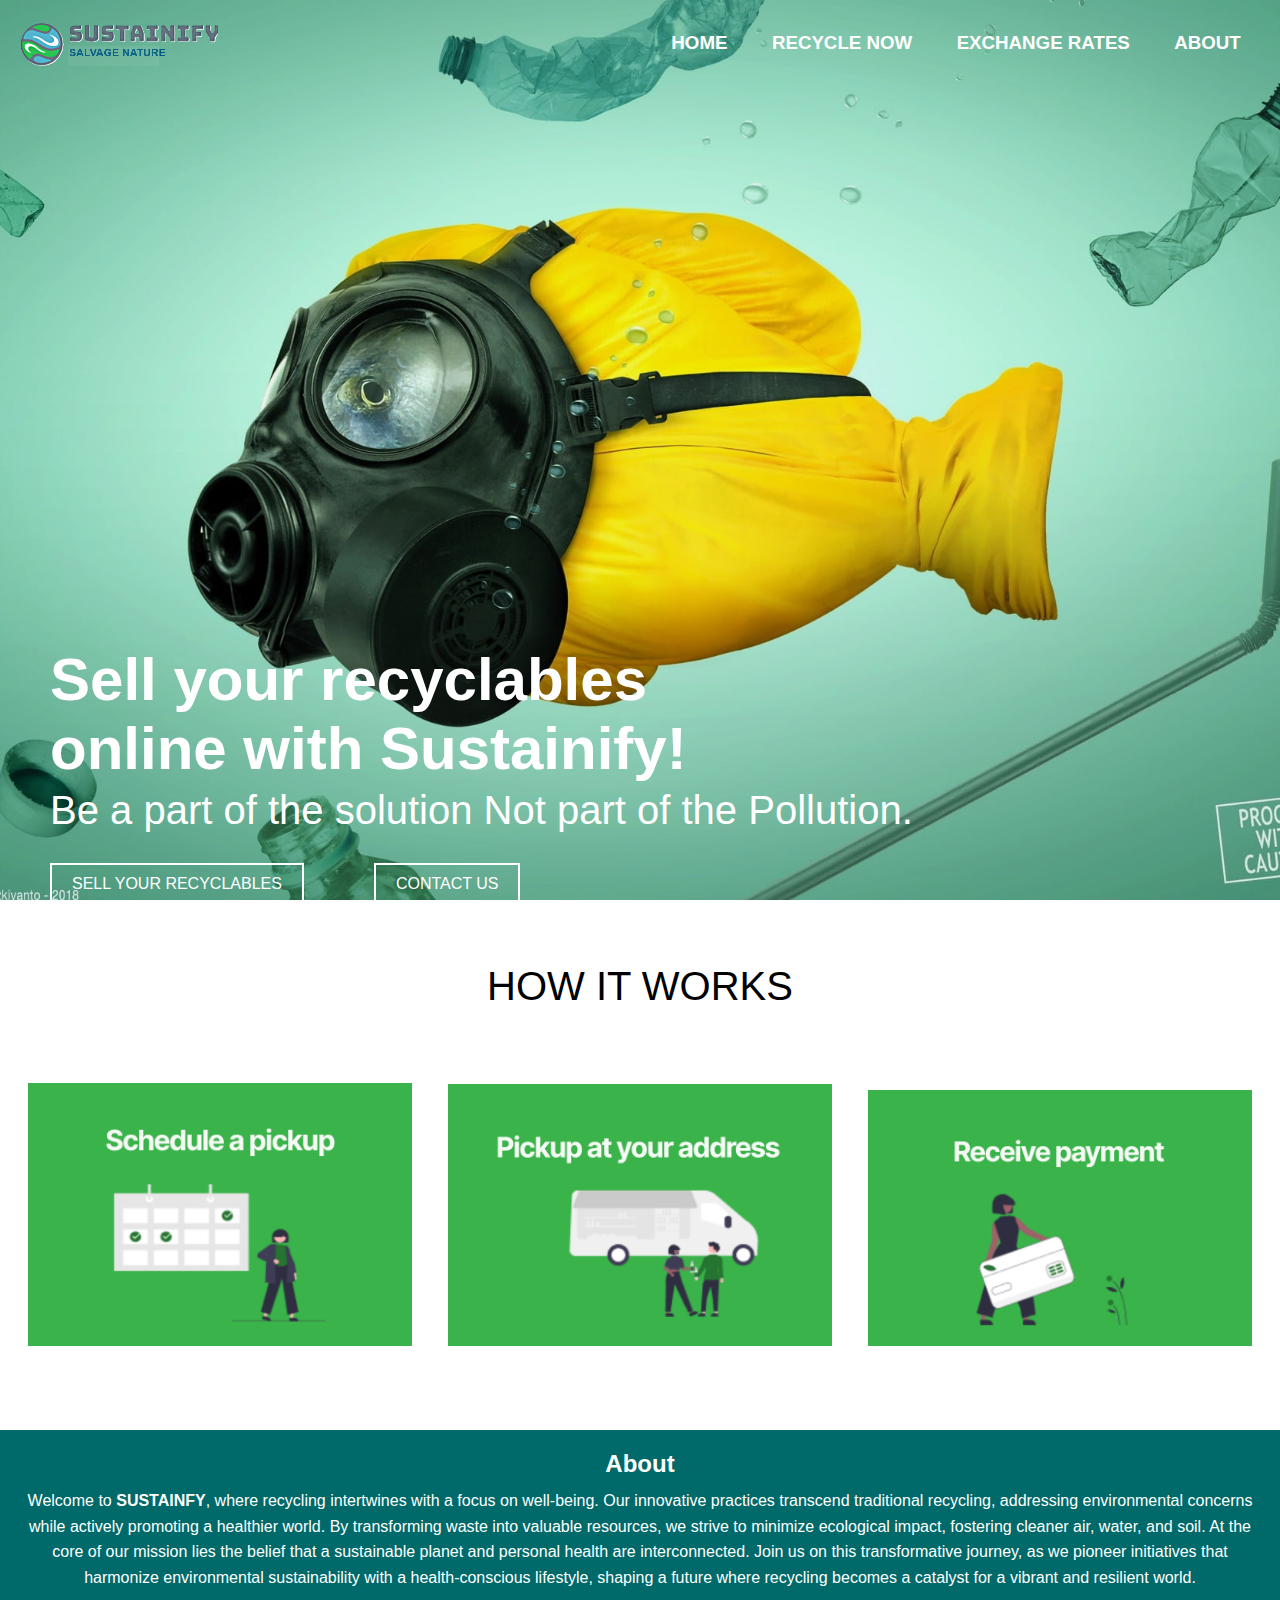
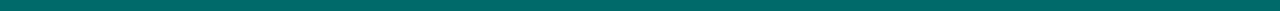
<file: index.html>
<!DOCTYPE html>
<html lang="en">

<head>
   <meta name="viewport" content="width=device-width, initial-scale=1.0">
   <title>Your Startup Name</title>
   <link rel="stylesheet" href="style.css">
</head>

<body>
   <div class="banner">
      <div class="navbar">
         <img src="Images/logo.png" class="logo.png">
         <ul>
            <li><a href="index.html">
                  <h3>Home</h3>
               </a></li>
            <li><a href="Recycle.html">
                  <h3>Recycle Now</h3>
               </a></li>
            <li><a href="Recyclable rates.html">
                  <h3>Exchange Rates</h3>
               </a></li>
            <li><a href="#about">
                  <h3>About</h3>
               </a></li>

         </ul>
      </div>
      <div class="content">
         <h1>Sell your recyclables<br> online with Sustainify!</h1>
         <p>Be a part of the solution Not part of the Pollution.</p>
         <div class="row">
            <a href="Recycle.html">SELL YOUR
               RECYCLABLES</a>
            <a href="#">CONTACT US</a>

         </div>

      </div>


   </div>

   <main>
      <section id="about">
         <p>HOW IT WORKS</p>
         <div class="about">
            <img src="Images/1.png">
         </div>
         <div class="about">
            <img src="Images/2.png">
         </div>
         <div class="about">
            <img src="Images/3.png">
         </div>
      </section>

   </main>
   <footer>
      <h2>About</h2>
      <p>Welcome to <b>SUSTAINFY</b>, where recycling intertwines with a focus on well-being. Our innovative practices
         transcend traditional recycling, addressing environmental concerns while actively promoting a healthier world.
         By transforming waste into valuable resources, we strive to minimize ecological impact, fostering cleaner air,
         water, and soil. At the core of our mission lies the belief that a sustainable planet and personal health are
         interconnected. Join us on this transformative journey, as we pioneer initiatives that harmonize environmental
         sustainability with a health-conscious lifestyle, shaping a future where recycling becomes a catalyst for a
         vibrant and resilient world.</p>
   </footer>
</body>

</html>
</file>
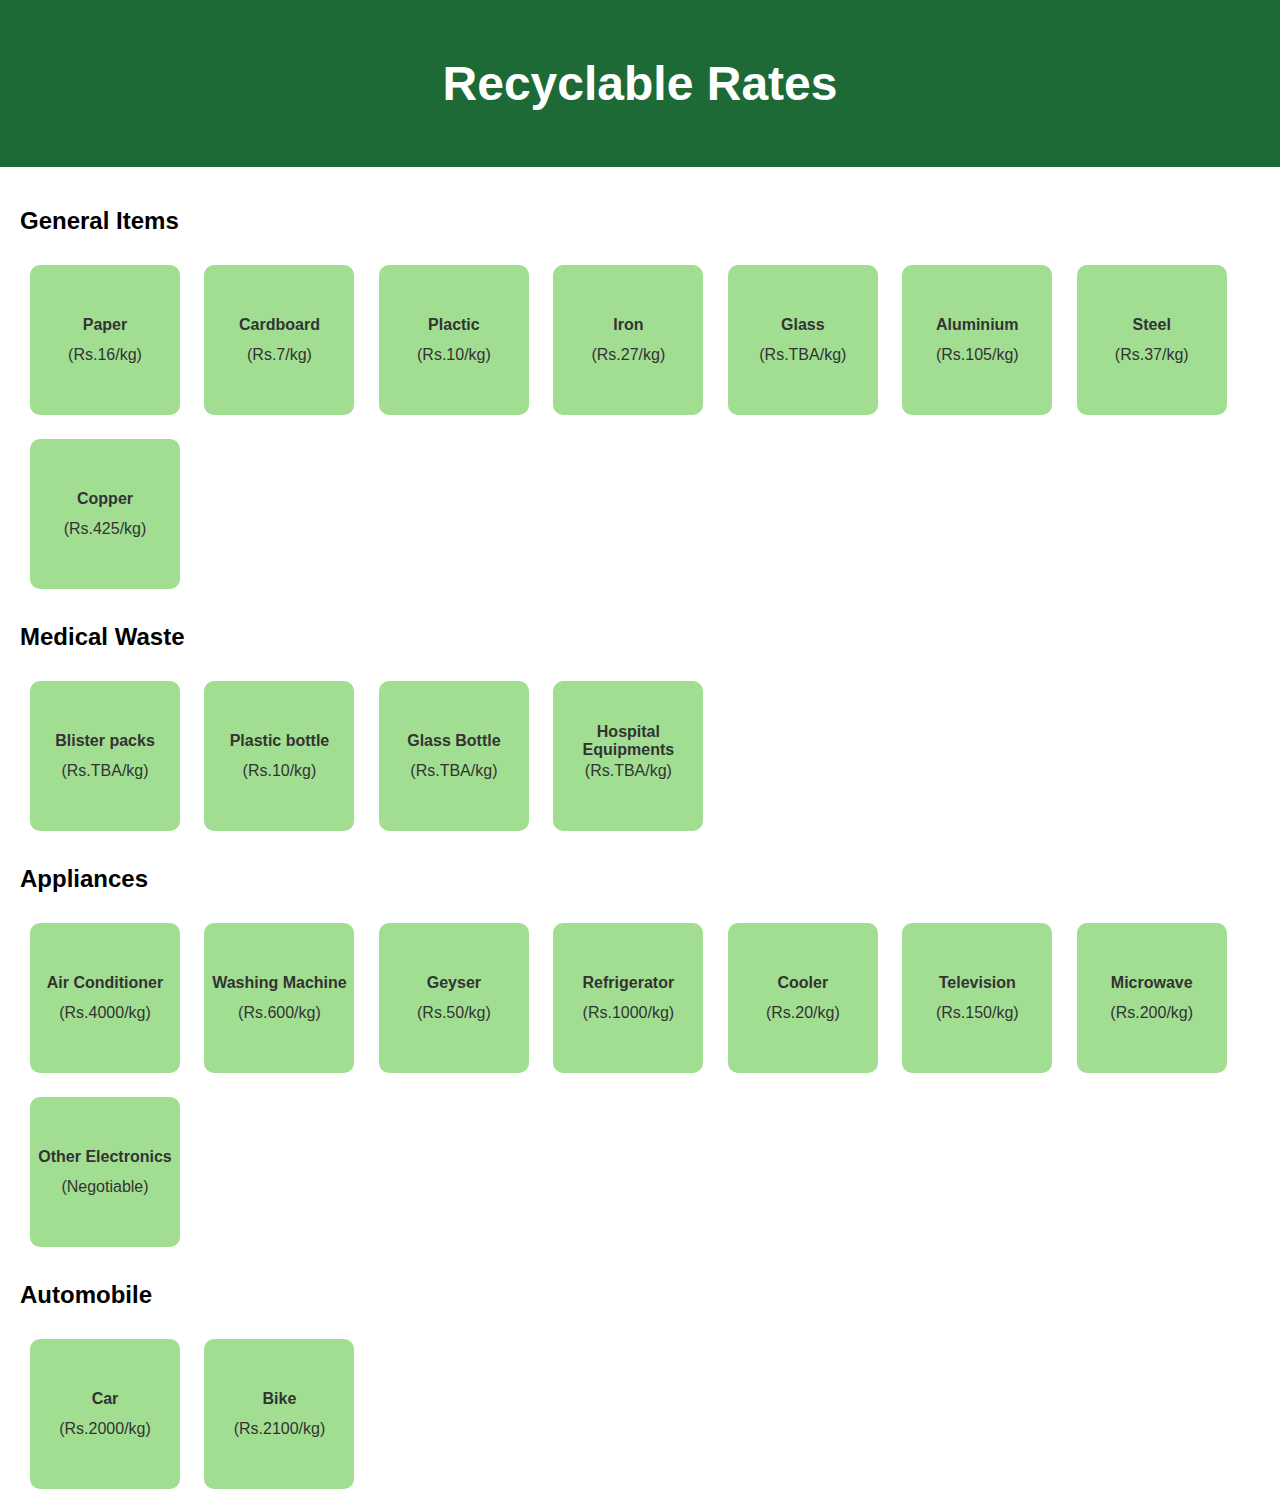
<file: Recyclable rates.html>
<!DOCTYPE html>
<html lang="en">

<head>
  <meta charset="UTF-8">
  <meta name="viewport" content="width=device-width, initial-scale=1.0">
  <style>
    body {
      margin: 0;
      font-family: Arial, sans-serif;
    }

    .header {
      background-color: rgb(29, 106, 54);
      color: #fff;
      text-align: center;
      padding: 1em;
      font-size: 24px;
    }

    .content {
      padding: 20px;
    }

    .scrolling-container {
      height: 950px;
    }

    .category {
      margin-bottom: 20px;
    }

    .box {
      position: relative;
      width: 150px;
      height: 150px;
      background-color: rgb(162, 222, 146);
      margin: 10px;
      display: inline-block;
      cursor: pointer;
      transition: background-color, color 0.3s, 0.3s;
      border-radius: 10px;
    }

    .box:hover {
      background-color: rgb(52, 195, 109);
      color: #fff;
    }

    .box-text {
      position: absolute;
      top: 60%;
      left: 50%;
      transform: translate(-50%, -50%);
      text-align: center;
      color: #333;
      width: 100%;
      box-sizing: border-box;
    }

    .box-text1 {
      top: 40%;
    }
  </style>
  <title>Recyclable Rates</title>
</head>

<body>
  <div class="header">
    <h1>Recyclable Rates</h1>
  </div>

  <div class="content">
    <div class="scrolling-container">
      <div class="category">
        <h2>General Items</h2>
        <div class="box">
          <div class="box-text">(Rs.16/kg)</div>
          <div class="box-text box-text1"><b>Paper</b></div>
        </div>
        <div class="box">
          <div class="box-text">(Rs.7/kg)</div>
          <div class="box-text box-text1"><b>Cardboard</b></div>
        </div>
        <div class="box">
          <div class="box-text">(Rs.10/kg)</div>
          <div class="box-text box-text1"><b>Plactic</b></div>
        </div>
        <div class="box">
          <div class="box-text">(Rs.27/kg)</div>
          <div class="box-text box-text1"><b>Iron</b></div>
        </div>
        <div class="box">
          <div class="box-text">(Rs.TBA/kg)</div>
          <div class="box-text box-text1"><b>Glass</b></div>
        </div>
        <div class="box">
          <div class="box-text">(Rs.105/kg)</div>
          <div class="box-text box-text1"><b>Aluminium</b></div>
        </div>
        <div class="box">
          <div class="box-text">(Rs.37/kg)</div>
          <div class="box-text box-text1"><b>Steel</b></div>
        </div>
        <div class="box">
          <div class="box-text">(Rs.425/kg)</div>
          <div class="box-text box-text1"><b>Copper</b></div>
        </div>
      </div>

      <div class="category">
        <h2>Medical Waste</h2>
        <div class="box">
          <div class="box-text">(Rs.TBA/kg)</div>
          <div class="box-text box-text1"><b>Blister packs</b></div>
        </div>
        <div class="box">
          <div class="box-text">(Rs.10/kg)</div>
          <div class="box-text box-text1"><b>Plastic bottle</b></div>
        </div>
        <div class="box">
          <div class="box-text">(Rs.TBA/kg)</div>
          <div class="box-text box-text1"><b>Glass Bottle</b></div>
        </div>
        <div class="box">
          <div class="box-text">(Rs.TBA/kg)</div>
          <div class="box-text box-text1"><b>Hospital Equipments</b></div>
        </div>
      </div>

      <div class="category">
        <h2>Appliances</h2>
        <div class="box">
          <div class="box-text">(Rs.4000/kg)</div>
          <div class="box-text box-text1"><b>Air Conditioner</b></div>
        </div>
        <div class="box">
          <div class="box-text">(Rs.600/kg)</div>
          <div class="box-text box-text1"><b>Washing Machine</b></div>
        </div>
        <div class="box">
          <div class="box-text">(Rs.50/kg)</div>
          <div class="box-text box-text1"><b>Geyser</b></div>
        </div>
        <div class="box">
          <div class="box-text">(Rs.1000/kg)</div>
          <div class="box-text box-text1"><b>Refrigerator</b></div>
        </div>
        <div class="box">
          <div class="box-text">(Rs.20/kg)</div>
          <div class="box-text box-text1"><b>Cooler</b></div>
        </div>
        <div class="box">
          <div class="box-text">(Rs.150/kg)</div>
          <div class="box-text box-text1"><b>Television</b></div>
        </div>
        <div class="box">
          <div class="box-text">(Rs.200/kg)</div>
          <div class="box-text box-text1"><b>Microwave</b></div>
        </div>
        <div class="box">
          <div class="box-text">(Negotiable)</div>
          <div class="box-text box-text1"><b>Other Electronics</b></div>
        </div>
      </div>

      <div class="category">
        <h2>Automobile</h2>
        <div class="box">
          <div class="box-text">(Rs.2000/kg)</div>
          <div class="box-text box-text1"><b>Car</b></div>
        </div>
        <div class="box">
          <div class="box-text">(Rs.2100/kg)</div>
          <div class="box-text box-text1"><b>Bike</b></div>
        </div>
      </div>
    </div>
  </div>
</body>

</html>
</file>
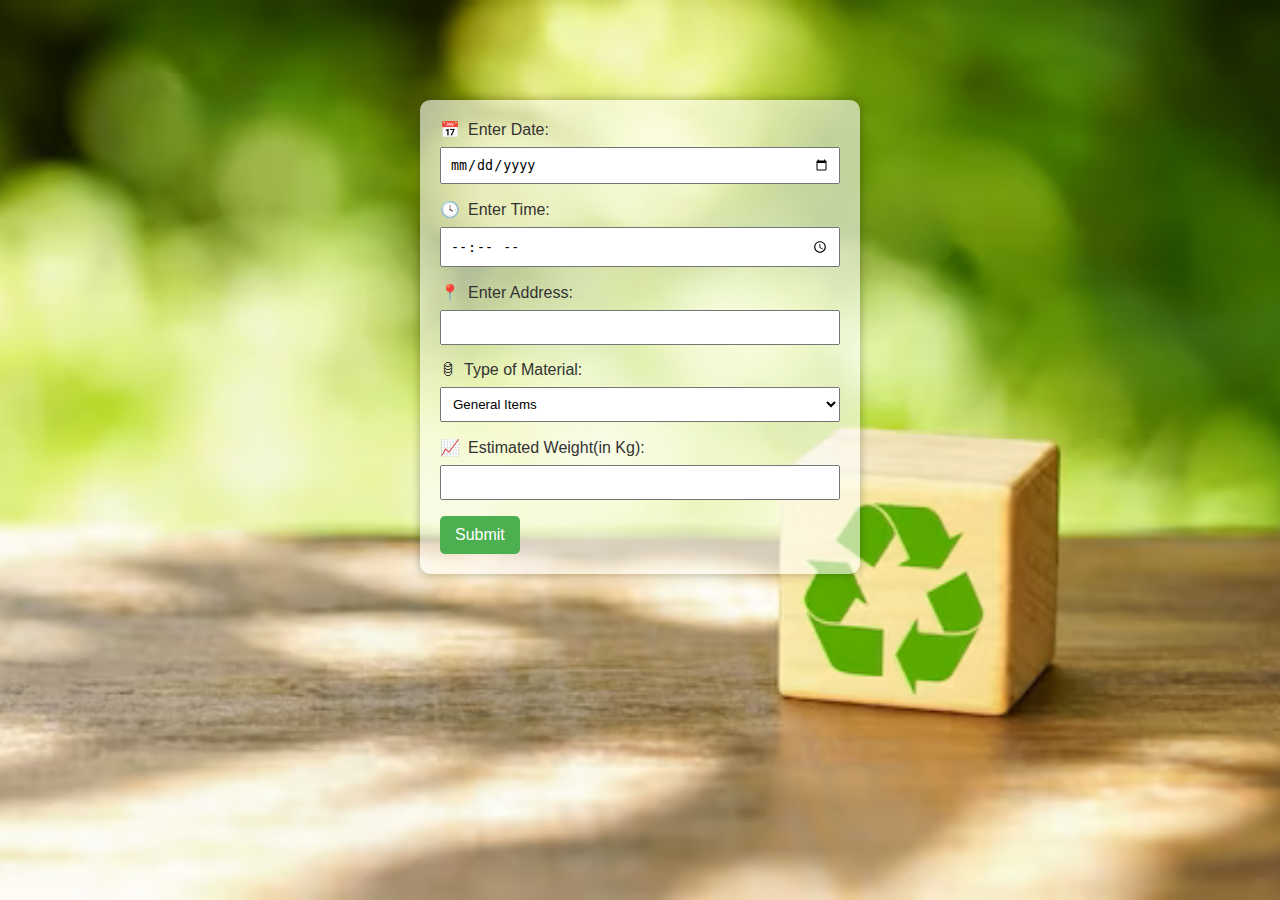
<file: Recycle.html>
<!DOCTYPE html>
<html lang="en">

<head>
    <meta charset="UTF-8">
    <meta name="viewport" content="width=device-width, initial-scale=1.0">
    <title>Recycle Information Form</title>
    <style>
        body {
            margin: 0;
            padding: 0;
            font-family: 'Arial', sans-serif;
            background: url('Images/img1.png') no-repeat center center fixed;
            background-size: cover;
        }

        .container {
            max-width: 400px;
            margin: 100px auto;
            background: rgba(255, 255, 255, 0.6);
            /* Adjust the alpha (fourth) value for translucency */
            padding: 20px;
            border-radius: 10px;
            box-shadow: 0 0 10px rgba(0, 0, 0, 0.3);
        }

  

        label {
            display: block;
            margin-bottom: 8px;
            color: #333;
        }

        input,
        select {
            width: 100%;
            padding: 8px;
            margin-bottom: 16px;
            box-sizing: border-box;
        }

        .icon {
            margin-right: 8px;
        }

        .date-icon::before {
            content: '\1F4C5';
        }

        .time-icon::before {
            content: '\1F553';
        }

        .address-icon::before {
            content: '\1F4CD';
        }

        .weight-icon::before {
            content: '\1F4C8';
        }

        .material-icon::before {
            content: '\1F6E2';
        }

        button {
            background-color: #4CAF50;
            color: white;
            padding: 10px 15px;
            border: none;
            border-radius: 5px;
            cursor: pointer;
            font-size: 16px;
        }

        button:hover {
            background-color: #45a049;
        }
    </style>
</head>

<body>

   

    </div>

    <div class="container">
        <label for="date"><span class="icon date-icon"></span>Enter Date:</label>
        <input type="date" id="date" name="date">

        <label for="time"><span class="icon time-icon"></span>Enter Time:</label>
        <input type="time" id="time" name="time">

        <label for="address"><span class="icon address-icon"></span>Enter Address:</label>
        <input type="text" id="address" name="address">

        <label for="material"><span class="icon material-icon"></span>Type of Material:</label>
        <select id="material" name="material">
            <option value="medical">General Items</option>
            <option value="general">Medical Items</option>
            <option value="appliances">Appliances</option>
            <option value="automobiles">Automobiles</option>
        </select>

        <label for="weight"><span class="icon weight-icon"></span>Estimated Weight(in Kg):</label>
        <input type="text" id="weight" name="weight">



        <button type="submit">Submit</button>
    </div>

</body>

</html>
</file>
<file: style.css>
* {
    margin: 0;
    padding: 0;
    font-family: sans-serif;
}

html {
    scroll-behavior: smooth;
}

.banner {
    width: 100%;
    height: 100vh;
    background-image: linear-gradient(rgba(0, 0, 0, 0.05), rgba(0, 0, 0, 0.05)), url(Images/machli.jpg);
    background-size: cover;
    background-position: center;
}

.navbar {
    width: 97%;
    margin: auto;
    padding: 20px 0;
    display: flex;
    align-items: center;
    justify-content: space-between;
}

.logo {
    width: 120px;
    cursor: pointer;
}

.navbar ul li {
    list-style: none;
    display: inline-block;
    margin: 0 20px;
    position: relative;
}

.navbar ul li a {
    text-decoration: none;
    color: #fff;
    text-transform: uppercase;
}

.navbar ul li::after {
    content: '';
    height: 3px;
    width: 0;
    background: #404040;
    position: absolute;
    left: 0;
    bottom: -5px;
    transition: 0.5s;
}

.navbar ul li:hover::after {
    width: 100%;
}

.content {
    width: 100%;
    position: absolute;
    bottom: -15%;
    transform: translateY(-50%);
    text-align: left;
    color: #fff;
}

.content h1 {
    font-size: 60px;
    margin-left: 50px;

}

.content p {
    font-size: 40px;
    font-weight: 400;
    margin-left: 50px;
    margin-top: 5px;
}

.content .row {
    display: flex;
    align-items: center;
    flex-wrap: wrap;
    margin-top: 30px;
}

.content a {
    color: #fff;
    text-decoration: none;
    padding: 10px 20px;
    margin-right: 20px;
    margin-left: 50px;
    border: 2px solid #fff;
}

#about {
    padding: 4rem 0;
    text-align: center;
}

#about p {
    margin-bottom: 4rem;
    font-size: 40px;
}

.about {
    width: 30%;
    display: inline-block;
    padding: 0 1rem;
    text-align: center;
}

.about img {
    width: 100%;
    margin-bottom: 1rem;
    display: flex;
    justify-content: space-around;
    margin-top: 10px;
}

footer {
    background-color: #006969;
    color: #fff;
    padding: 20px;
    text-align: center;
}

footer h2 {
    margin-bottom: 10px;
    transition: color 0.5s ease;
}

footer p {
    margin: 0;
    line-height: 1.6;
    transition: color 0.5s ease;
}
</file>
